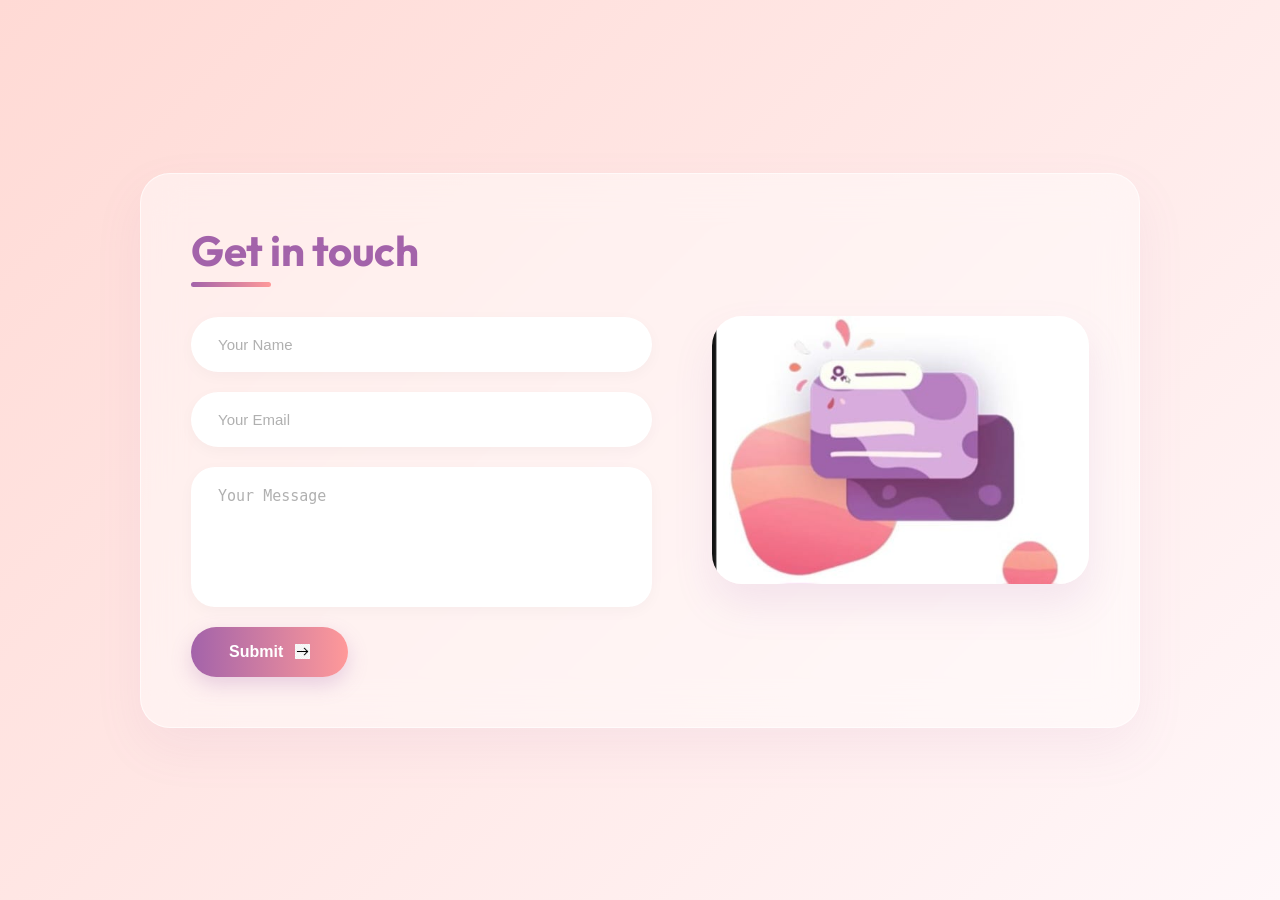
<file: contact/index.html>
<!DOCTYPE html>
<html lang="en">

<head>
    <meta charset="UTF-8">
    <meta name="viewport" content="width=device-width, initial-scale=1.0">
    <title>Contact Us — Get in touch</title>
    <!-- Google Fonts for premium typography -->
    <link rel="preconnect" href="https://fonts.googleapis.com">
    <link rel="preconnect" href="https://fonts.gstatic.com" crossorigin>
    <link href="https://fonts.googleapis.com/css2?family=Outfit:wght@300;400;500;600;700&display=swap" rel="stylesheet">
    <link rel="stylesheet" href="style.css">
</head>

<body>
    <div class="contact-container">
        <form action="" class="contact-left">
            <div class="contact-left-title">
                <h2>Get in touch</h2>
                <hr>
            </div>
            <input type="text" name="name" placeholder="Your Name" class="contact-inputs" required>
            <input type="email" name="email" placeholder="Your Email" class="contact-inputs" required>
            <textarea name="message" placeholder="Your Message" class="contact-inputs" required></textarea>
            <button type="submit">Submit <img src="asset/arrow___icon.png" alt="Arrow Icon"></button>
        </form>
        <div class="contact-right">
            <img src="asset/right_icon.png.jpeg" alt="Contact Illustration">
        </div>
    </div>
</body>

</html>
</file>
<file: contact/style.css>
* {
    padding: 0;
    margin: 0;
    box-sizing: border-box;
}

body {
    font-family: 'Outfit', sans-serif;
    background: linear-gradient(135deg, #ffdad5 0%, #fff7f9 100%);
    min-height: 100vh;
    display: flex;
    align-items: center;
    justify-content: center;
    padding: 20px;
}

.contact-container {
    width: 100%;
    max-width: 1000px;
    display: flex;
    align-items: center;
    justify-content: space-between;
    gap: 60px;
    padding: 50px;
    border-radius: 30px;
    background: rgba(255, 255, 255, 0.45);
    backdrop-filter: blur(20px);
    -webkit-backdrop-filter: blur(20px);
    border: 1px solid rgba(255, 255, 255, 0.6);
    box-shadow: 0 20px 50px rgba(163, 99, 170, 0.08);
}

.contact-left {
    display: flex;
    flex-direction: column;
    align-items: start;
    gap: 20px;
    flex: 1.1;
    width: 100%;
}

.contact-left-title {
    margin-bottom: 10px;
}

.contact-left-title h2 {
    font-weight: 700;
    color: #a363aa;
    font-size: 42px;
    margin-bottom: 5px;
    letter-spacing: -0.5px;
}

.contact-left-title hr {
    border: none;
    width: 80px;
    height: 5px;
    background: linear-gradient(90deg, #a363aa, #ff9999);
    border-radius: 10px;
}

.contact-inputs {
    width: 100%;
    height: 55px;
    border: 2px solid transparent;
    outline: none;
    padding-left: 25px;
    font-weight: 500;
    font-size: 15px;
    color: #555;
    background: #ffffff;
    border-radius: 50px;
    box-shadow: 0 4px 15px rgba(0, 0, 0, 0.03);
    transition: all 0.3s ease;
}

.contact-inputs::placeholder {
    color: #b0b0b0;
    font-weight: 400;
}

.contact-inputs:focus {
    border-color: #a363aa;
    box-shadow: 0 8px 25px rgba(163, 99, 170, 0.12);
    transform: translateY(-2px);
}

textarea.contact-inputs {
    height: 140px;
    border-radius: 24px;
    padding-top: 18px;
    padding-right: 25px;
    resize: none;
}

.contact-left button {
    display: inline-flex;
    align-items: center;
    justify-content: center;
    gap: 12px;
    padding: 16px 38px;
    font-size: 16px;
    font-weight: 600;
    color: #ffffff;
    background: linear-gradient(90deg, #a363aa, #ff9999);
    border: none;
    border-radius: 50px;
    cursor: pointer;
    box-shadow: 0 8px 20px rgba(163, 99, 170, 0.25);
    transition: all 0.3s ease;
}

.contact-left button:hover {
    transform: translateY(-3px);
    box-shadow: 0 12px 28px rgba(163, 99, 170, 0.35);
    background: linear-gradient(90deg, #b274b9, #ffa8a8);
}

.contact-left button:active {
    transform: translateY(-1px);
    box-shadow: 0 6px 15px rgba(163, 99, 170, 0.2);
}

.contact-left button img {
    height: 15px;
    transition: transform 0.3s ease;
}

.contact-left button:hover img {
    transform: translateX(5px);
}

.contact-right {
    display: flex;
    align-items: center;
    justify-content: center;
    flex: 0.9;
    width: 100%;
}

.contact-right img {
    width: 100%;
    max-width: 420px;
    height: auto;
    border-radius: 30px;
    box-shadow: 0 20px 40px rgba(163, 99, 170, 0.12);
    transition: all 0.5s cubic-bezier(0.165, 0.84, 0.44, 1);
}

.contact-right img:hover {
    transform: translateY(-8px) scale(1.01);
    box-shadow: 0 30px 60px rgba(163, 99, 170, 0.22);
}

/* Responsive adjustments */
@media (max-width: 768px) {
    body {
        padding: 30px 15px;
    }
    
    .contact-container {
        flex-direction: column-reverse;
        gap: 40px;
        padding: 40px 24px;
    }
    
    .contact-left-title {
        display: flex;
        flex-direction: column;
        align-items: center;
        width: 100%;
        text-align: center;
    }
    
    .contact-left button {
        width: 100%;
    }
    
    .contact-right img {
        max-width: 280px;
    }
}
</file>
